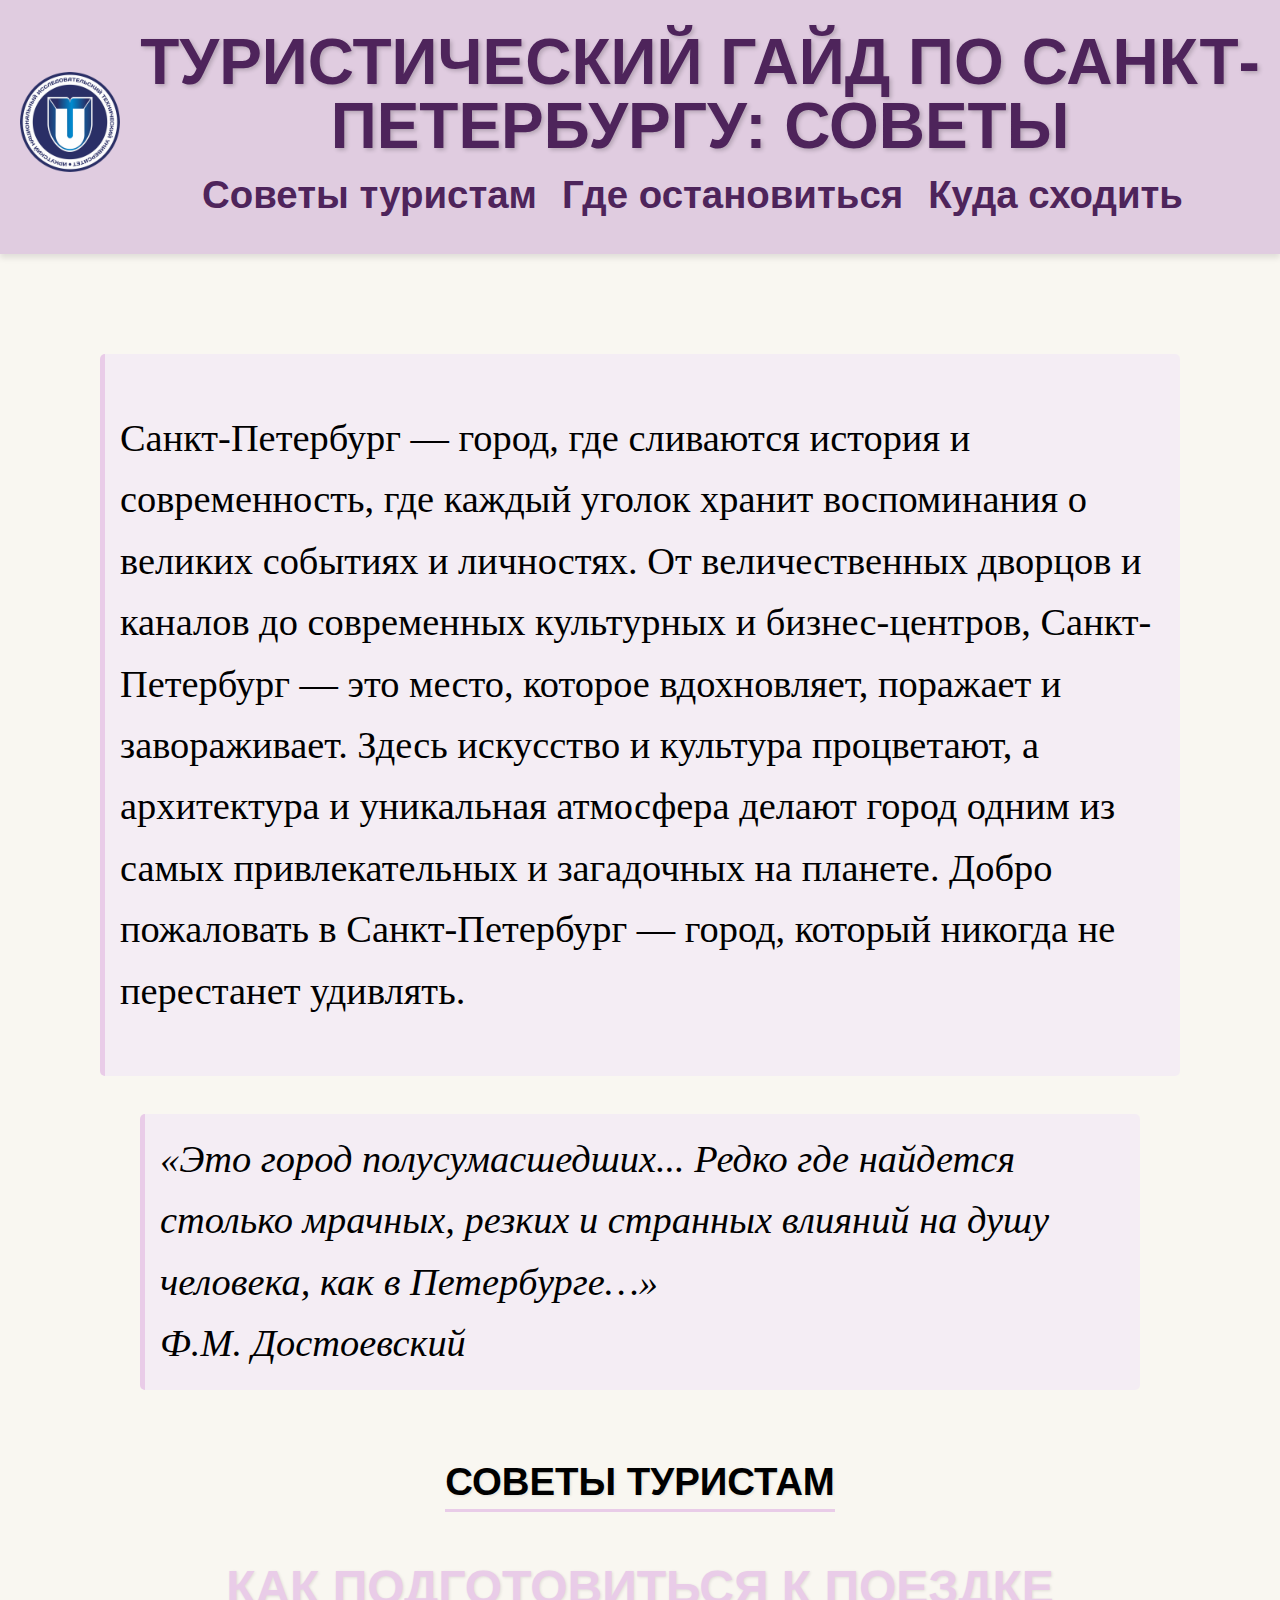
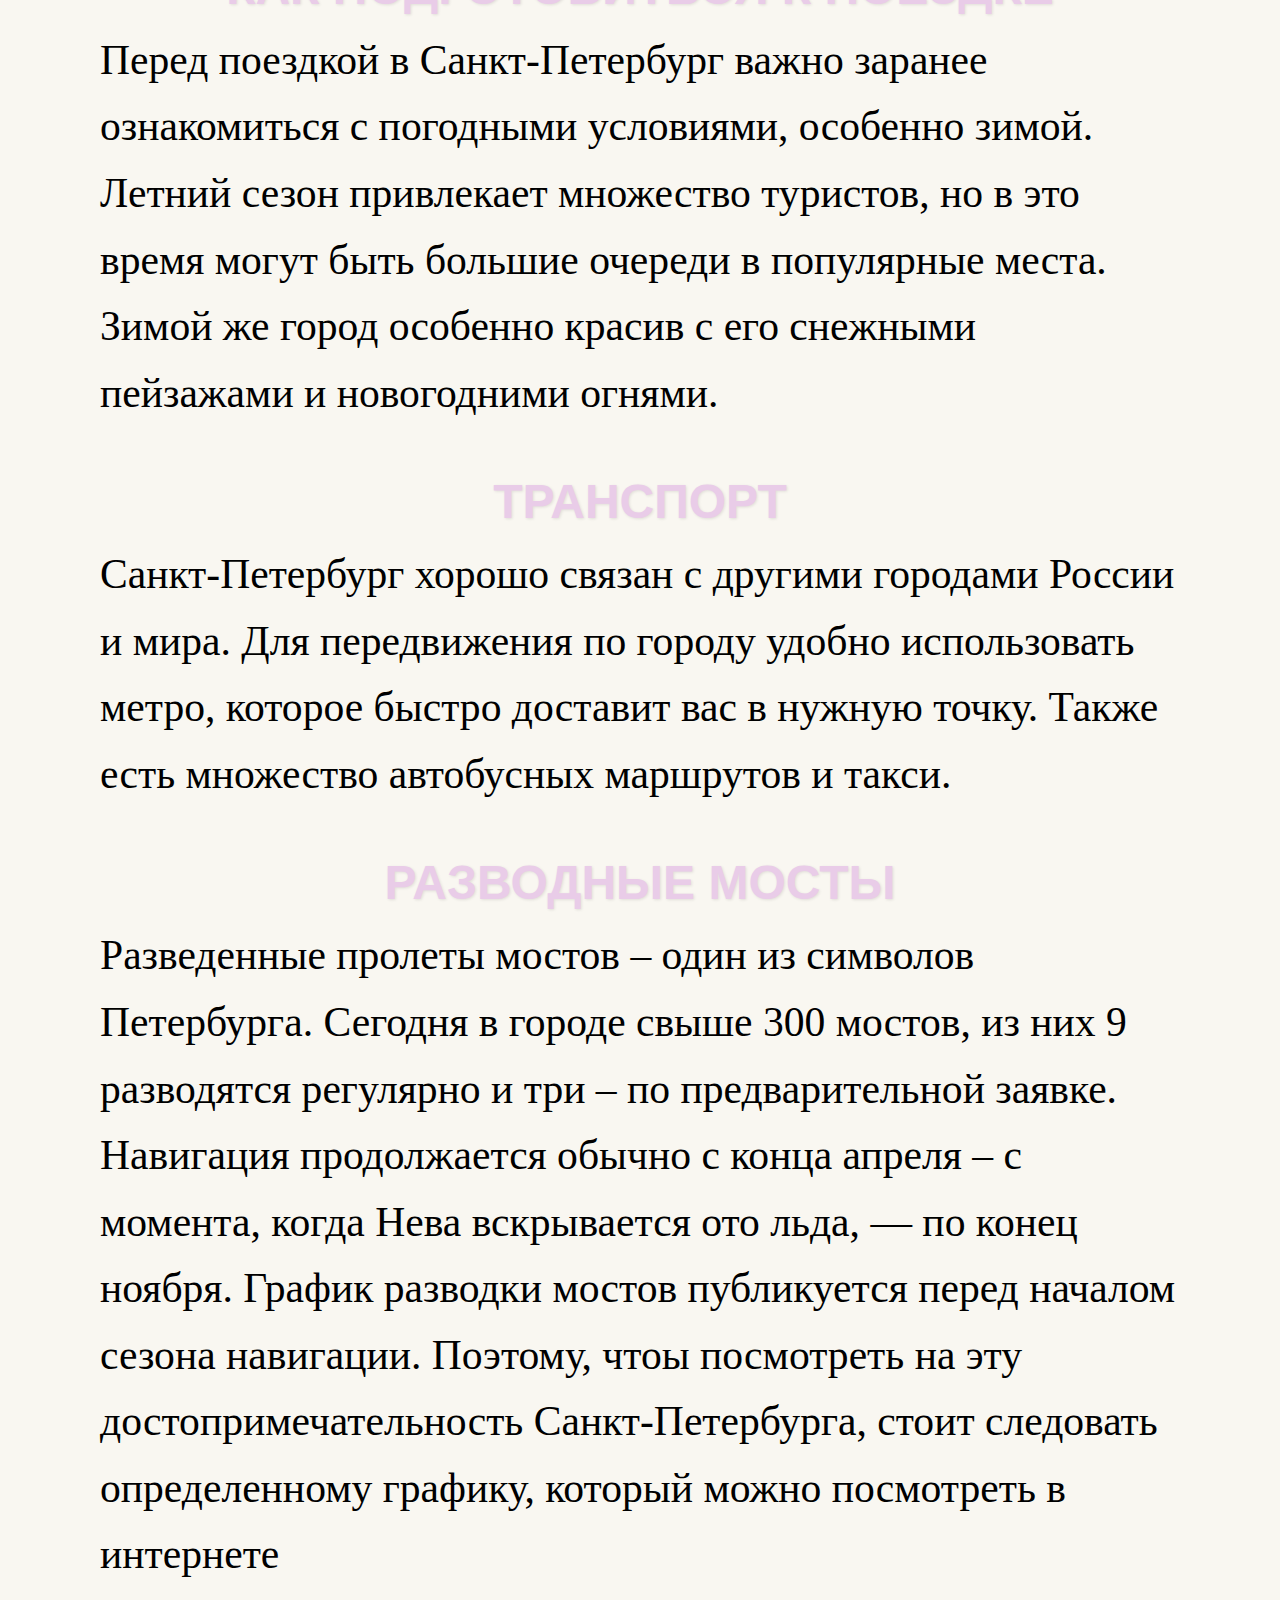
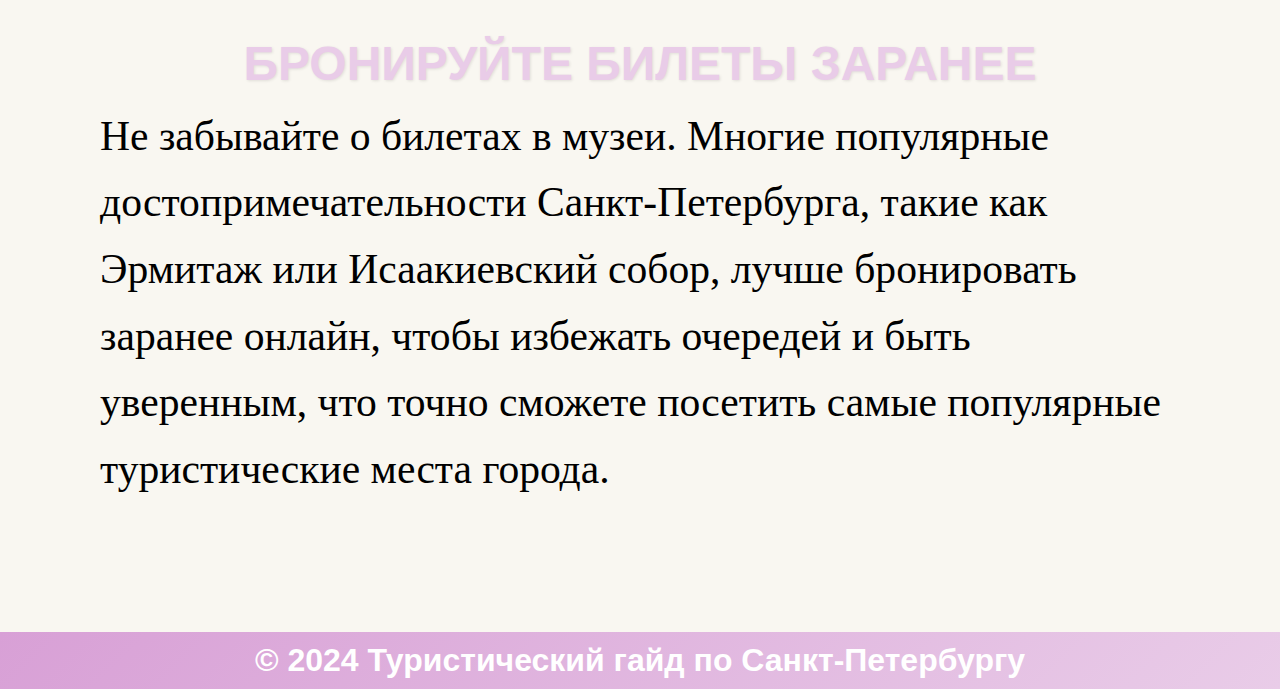
<file: index.html>
<!DOCTYPE html>
<html lang="ru">
<head>
    <title>Туристический гайд по Санкт-Петербургу</title>
    <meta charset="utf-8">
    <link rel="stylesheet" href="style.css">
    <meta name="viewport" content="width=device-width, initial-scale=1.0">
    <link rel="icon" href="favicon.png">
    <!-- Yandex.Metrika counter -->
<script type="text/javascript" >
    (function(m,e,t,r,i,k,a){m[i]=m[i]||function(){(m[i].a=m[i].a||[]).push(arguments)};
    m[i].l=1*new Date();
    for (var j = 0; j < document.scripts.length; j++) {if (document.scripts[j].src === r) { return; }}
    k=e.createElement(t),a=e.getElementsByTagName(t)[0],k.async=1,k.src=r,a.parentNode.insertBefore(k,a)})
    (window, document, "script", "https://mc.yandex.ru/metrika/tag.js", "ym");
 
    ym(99082506, "init", {
         clickmap:true,
         trackLinks:true,
         accurateTrackBounce:true,
         webvisor:true
    });
 </script>
 <noscript><div><img src="https://mc.yandex.ru/watch/99082506" style="position:absolute; left:-9999px;" alt="" /></div></noscript>
 <!-- /Yandex.Metrika counter -->
</head>
<body class = "body">
    <header>
        <div class = "logo">
            <a title="www.istu.edu" href="https://www.istu.edu/"> <img src="logo.png" alt="Логотип университета" width="100"> </a>
        </div>
        <div class = "elements">
            <h1>Туристический гайд по Санкт-Петербургу: Советы</h1>
            <nav>
                <ul>
                    <li><a href="index.html">Советы туристам</a></li>
                    <li><a href="where-to-stay.html">Где остановиться</a></li>
                    <li><a href="what-to-do.html">Куда сходить</a></li>
    
                </ul>
            </nav>
        </div>
    </header>

    <main> 
        <div class="intro">
            <p>Санкт-Петербург — город, где сливаются история и современность, где каждый уголок хранит воспоминания о великих событиях и личностях. От величественных дворцов и каналов до современных культурных и бизнес-центров, Санкт-Петербург — это место, которое вдохновляет, поражает и завораживает. Здесь искусство и культура процветают, а архитектура и уникальная атмосфера делают город одним из самых привлекательных и загадочных на планете. Добро пожаловать в Санкт-Петербург — город, который никогда не перестанет удивлять.</p>
        </div>
        <blockquote>
            «Это город полусумасшедших... Редко где найдется столько мрачных, резких и странных влияний на душу человека, как в Петербурге…» <br> Ф.М. Достоевский
        </blockquote>
            <article class = "container">
                <h2>Советы туристам</h2>
                <section>
                    <h3>Как подготовиться к поездке</h3>
                    <p>Перед поездкой в Санкт-Петербург важно заранее ознакомиться с погодными условиями, особенно зимой. Летний сезон привлекает множество туристов, но в это время могут быть большие очереди в популярные места. Зимой же город особенно красив с его снежными пейзажами и новогодними огнями.</p>
                </section>
                <section>
                    <h3>Транспорт</h3>
                    <p>Санкт-Петербург хорошо связан с другими городами России и мира. Для передвижения по городу удобно использовать метро, которое быстро доставит вас в нужную точку. Также есть множество автобусных маршрутов и такси.</p>
                </section>
                <section>
                    <h3>Разводные мосты </h3>
                    <p>Разведенные пролеты мостов – один из символов Петербурга. Сегодня в городе свыше 300 мостов, из них 9 разводятся регулярно и три – по предварительной заявке. Навигация продолжается обычно с конца апреля – с момента, когда Нева вскрывается ото льда, — по конец ноября. График разводки мостов публикуется перед началом сезона навигации. Поэтому, чтоы посмотреть на эту достопримечательность Санкт-Петербурга, стоит следовать определенному графику, который можно посмотреть в интернете</p>
                </section>
                <section>
                    <h3>Бронируйте билеты заранее </h3>
                    <p>Не забывайте о билетах в музеи. Многие популярные достопримечательности Санкт-Петербурга, такие как Эрмитаж или Исаакиевский собор, лучше бронировать заранее онлайн, чтобы избежать очередей и быть уверенным, что точно сможете посетить самые популярные туристические места города.</p>
                </section>
            </article> 
    </main>
    <footer>
        <p>© 2024 Туристический гайд по Санкт-Петербургу</p>
    </footer>
</body>
</html>
</file>
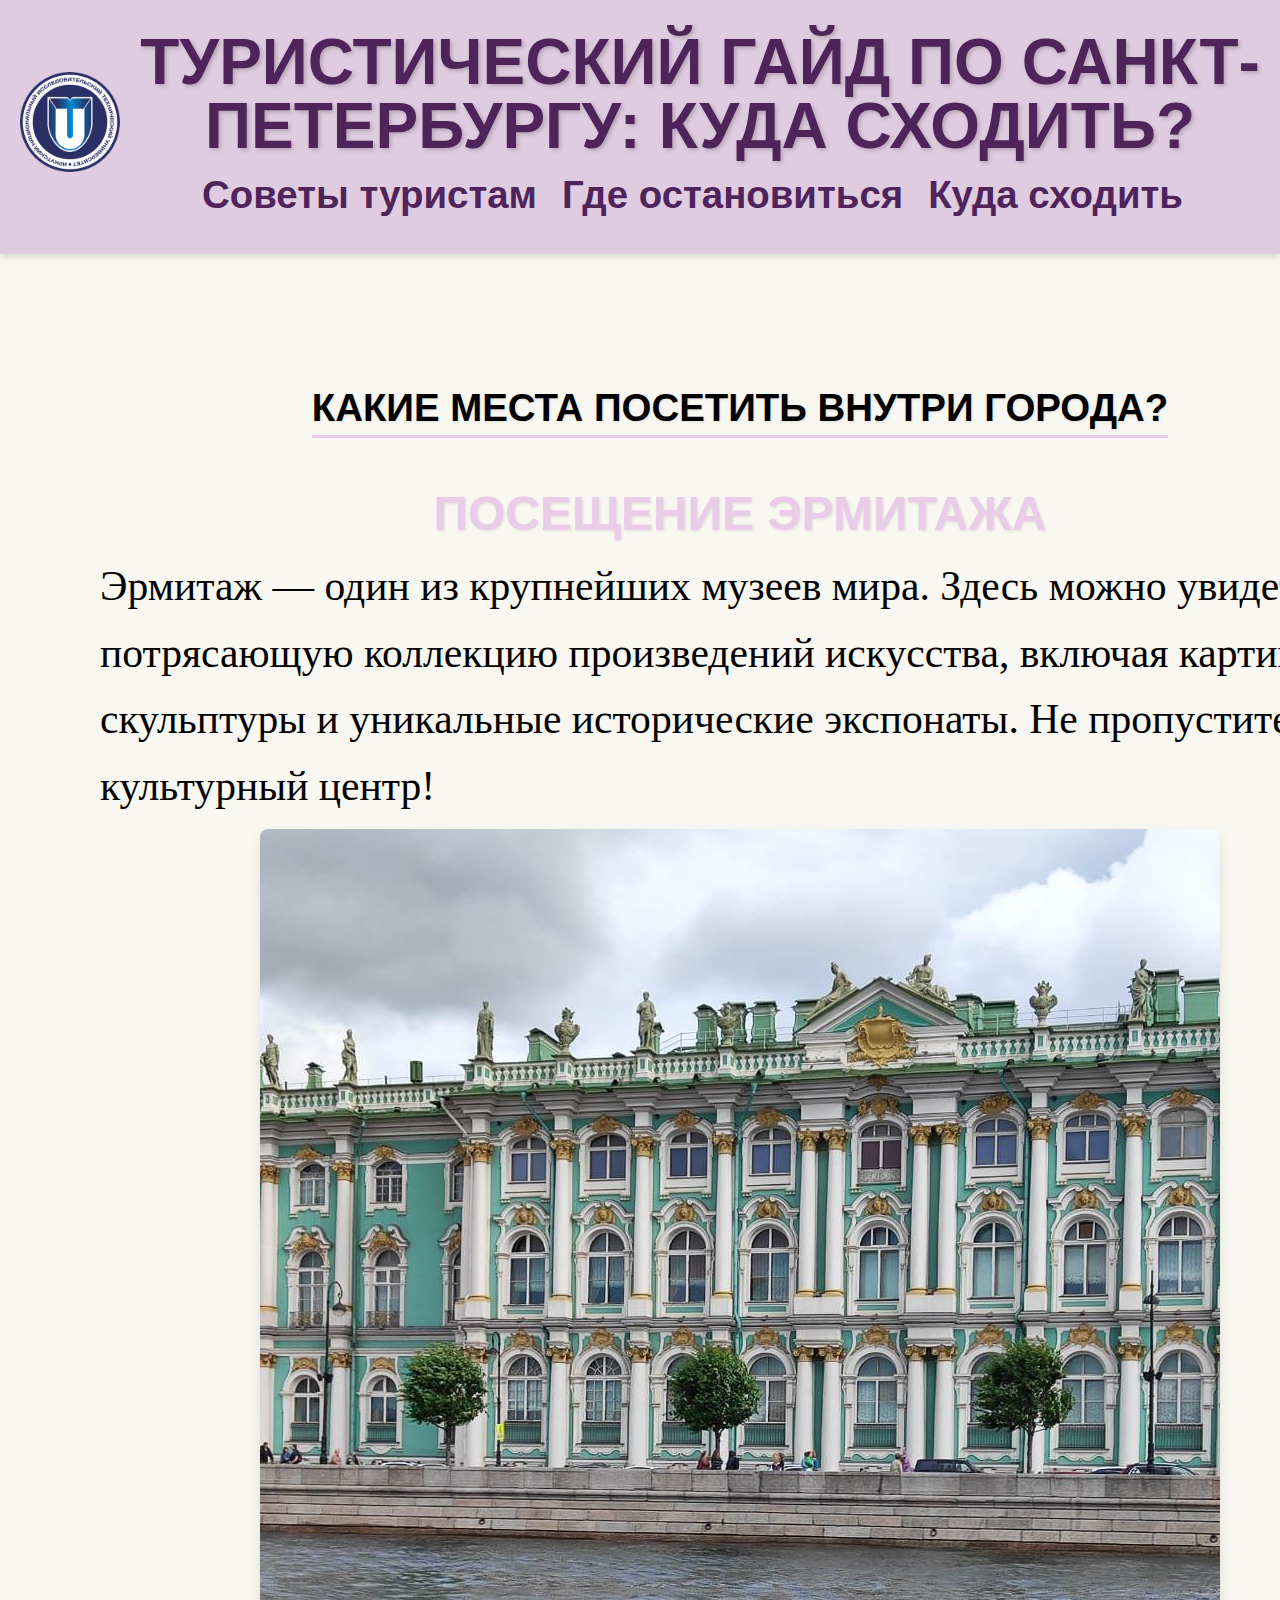
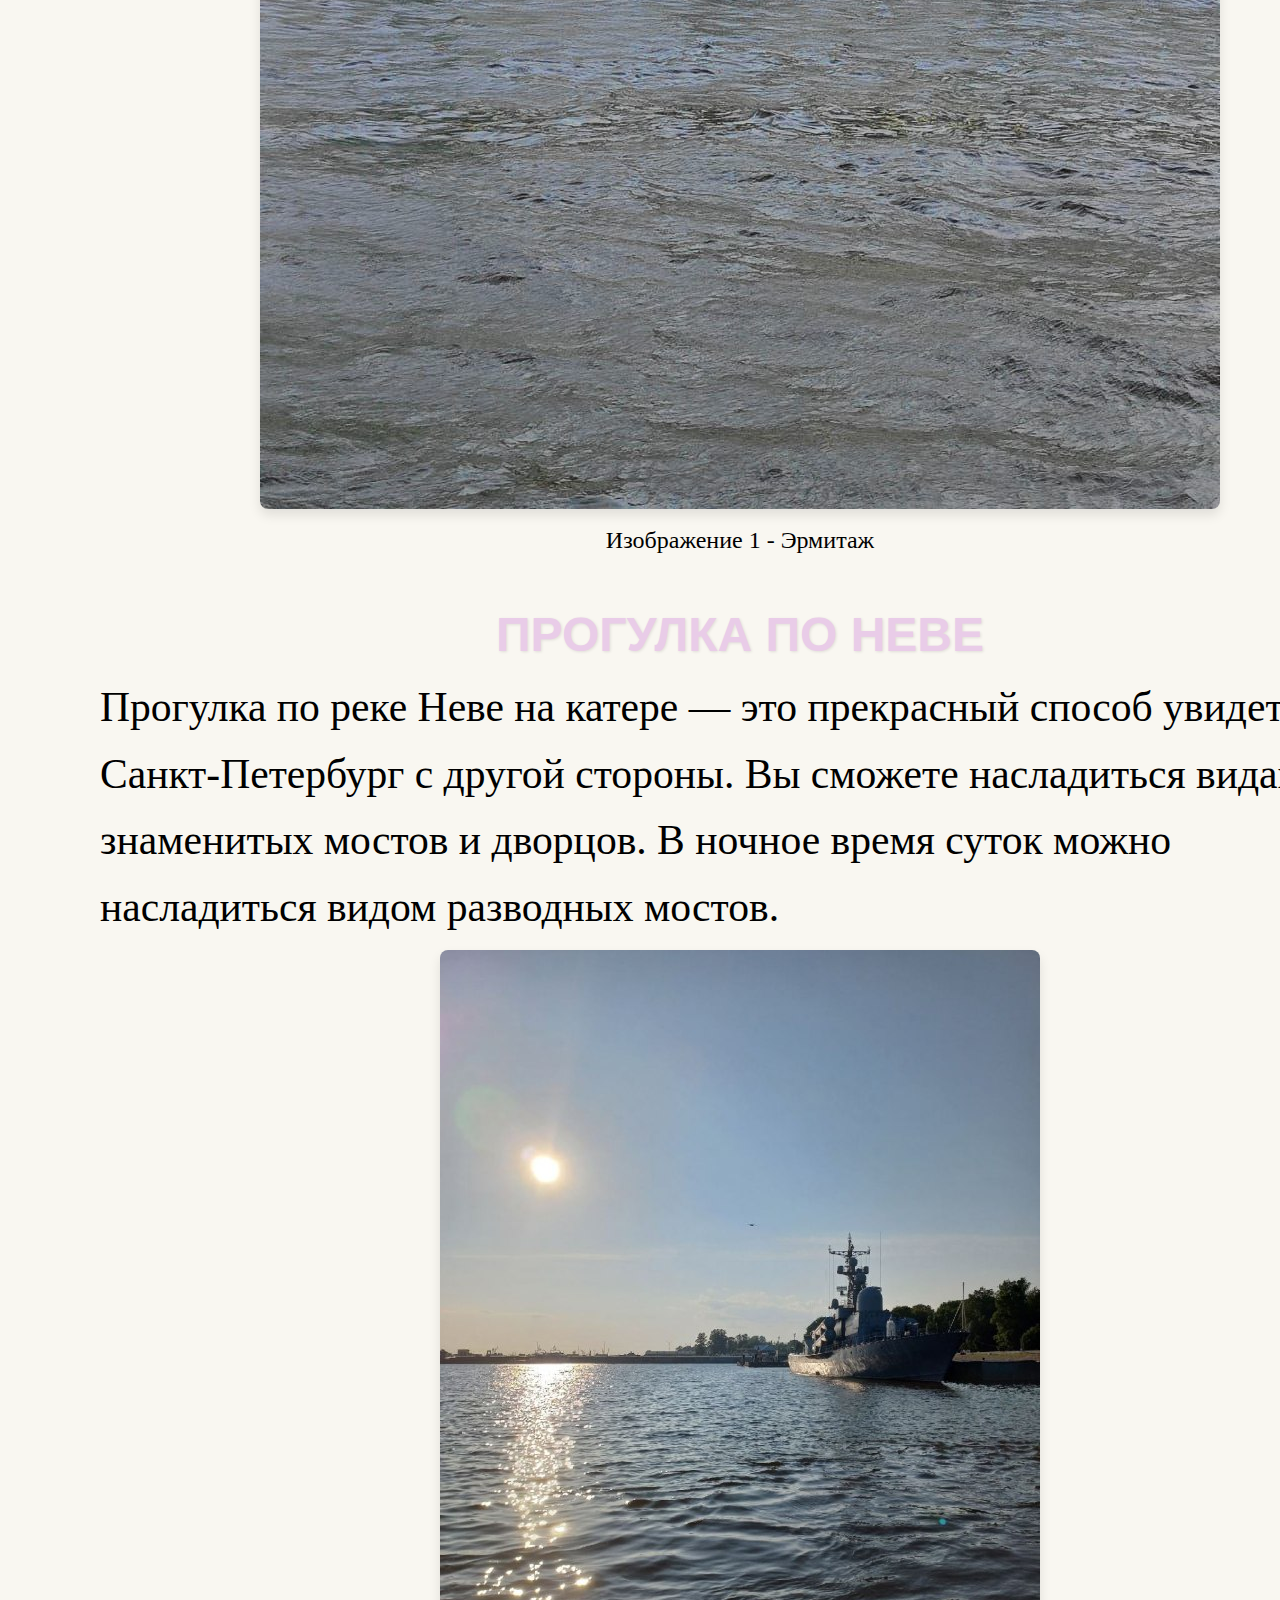
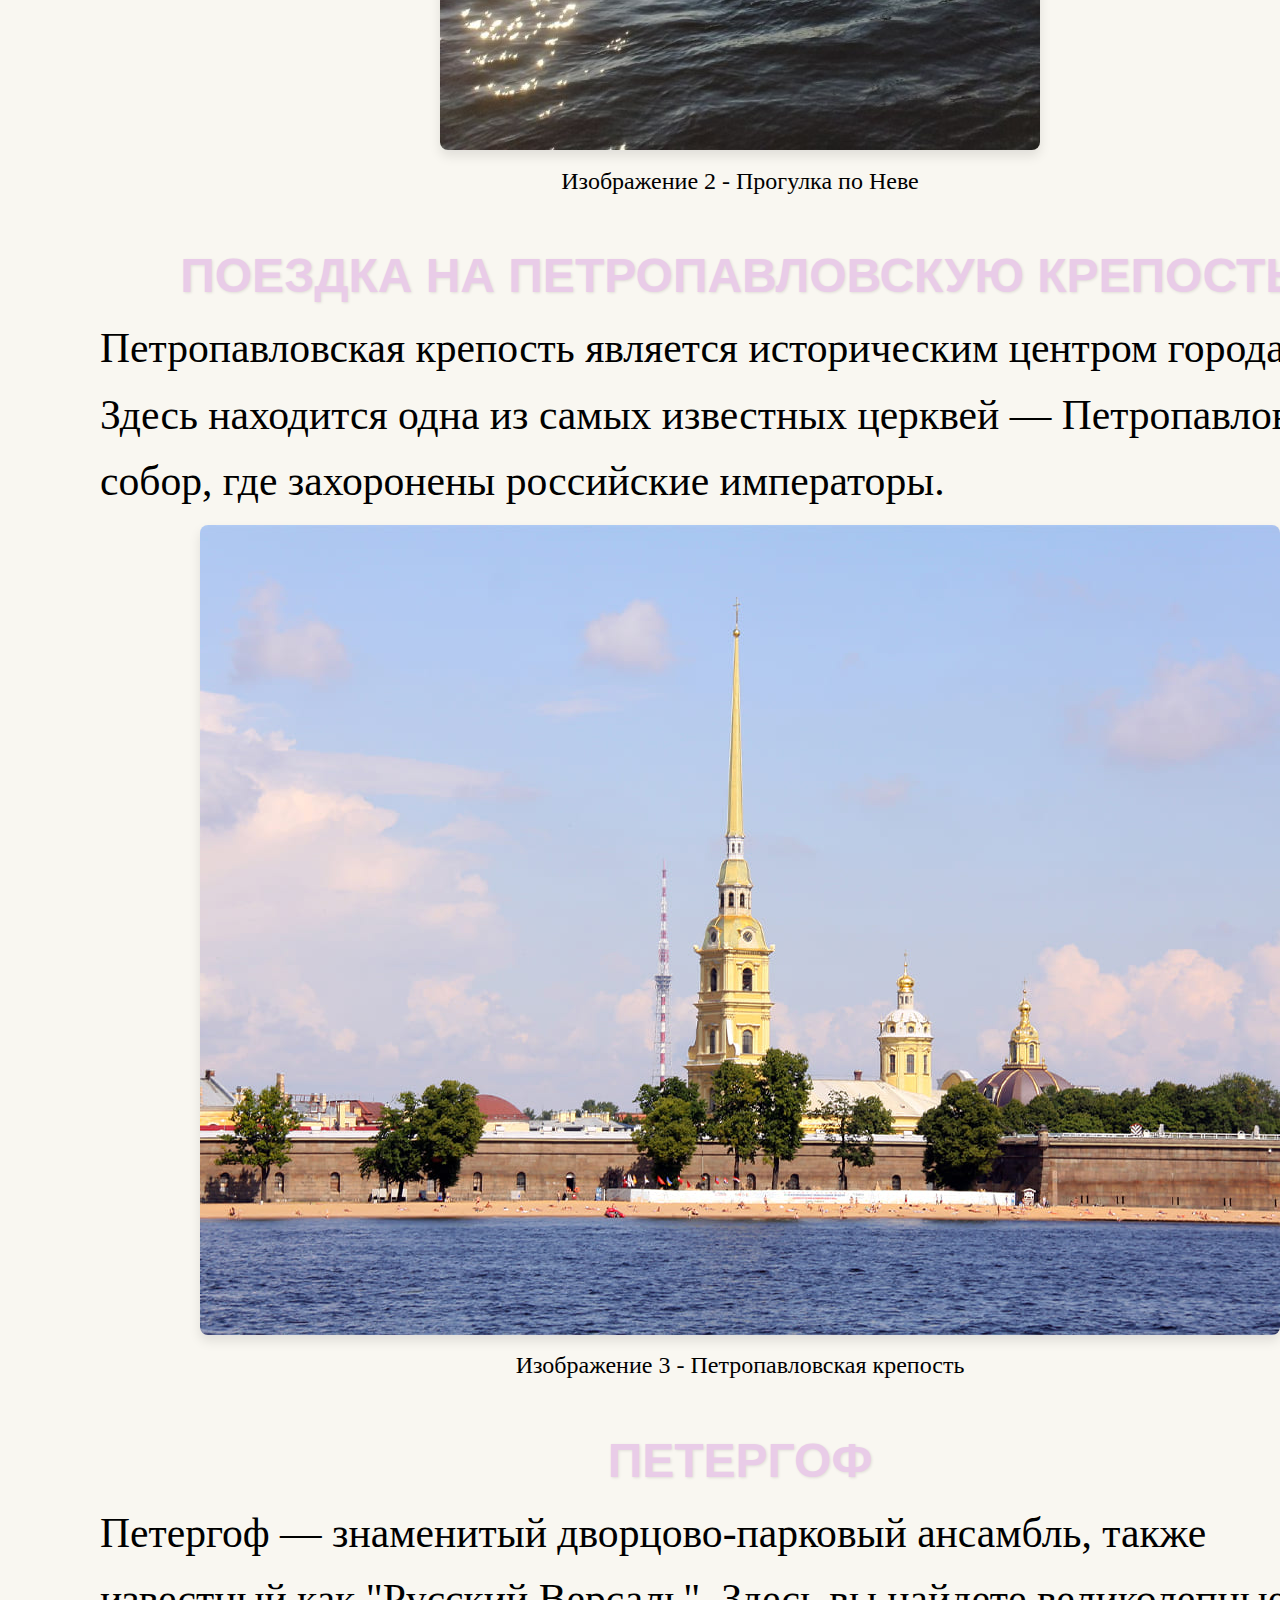
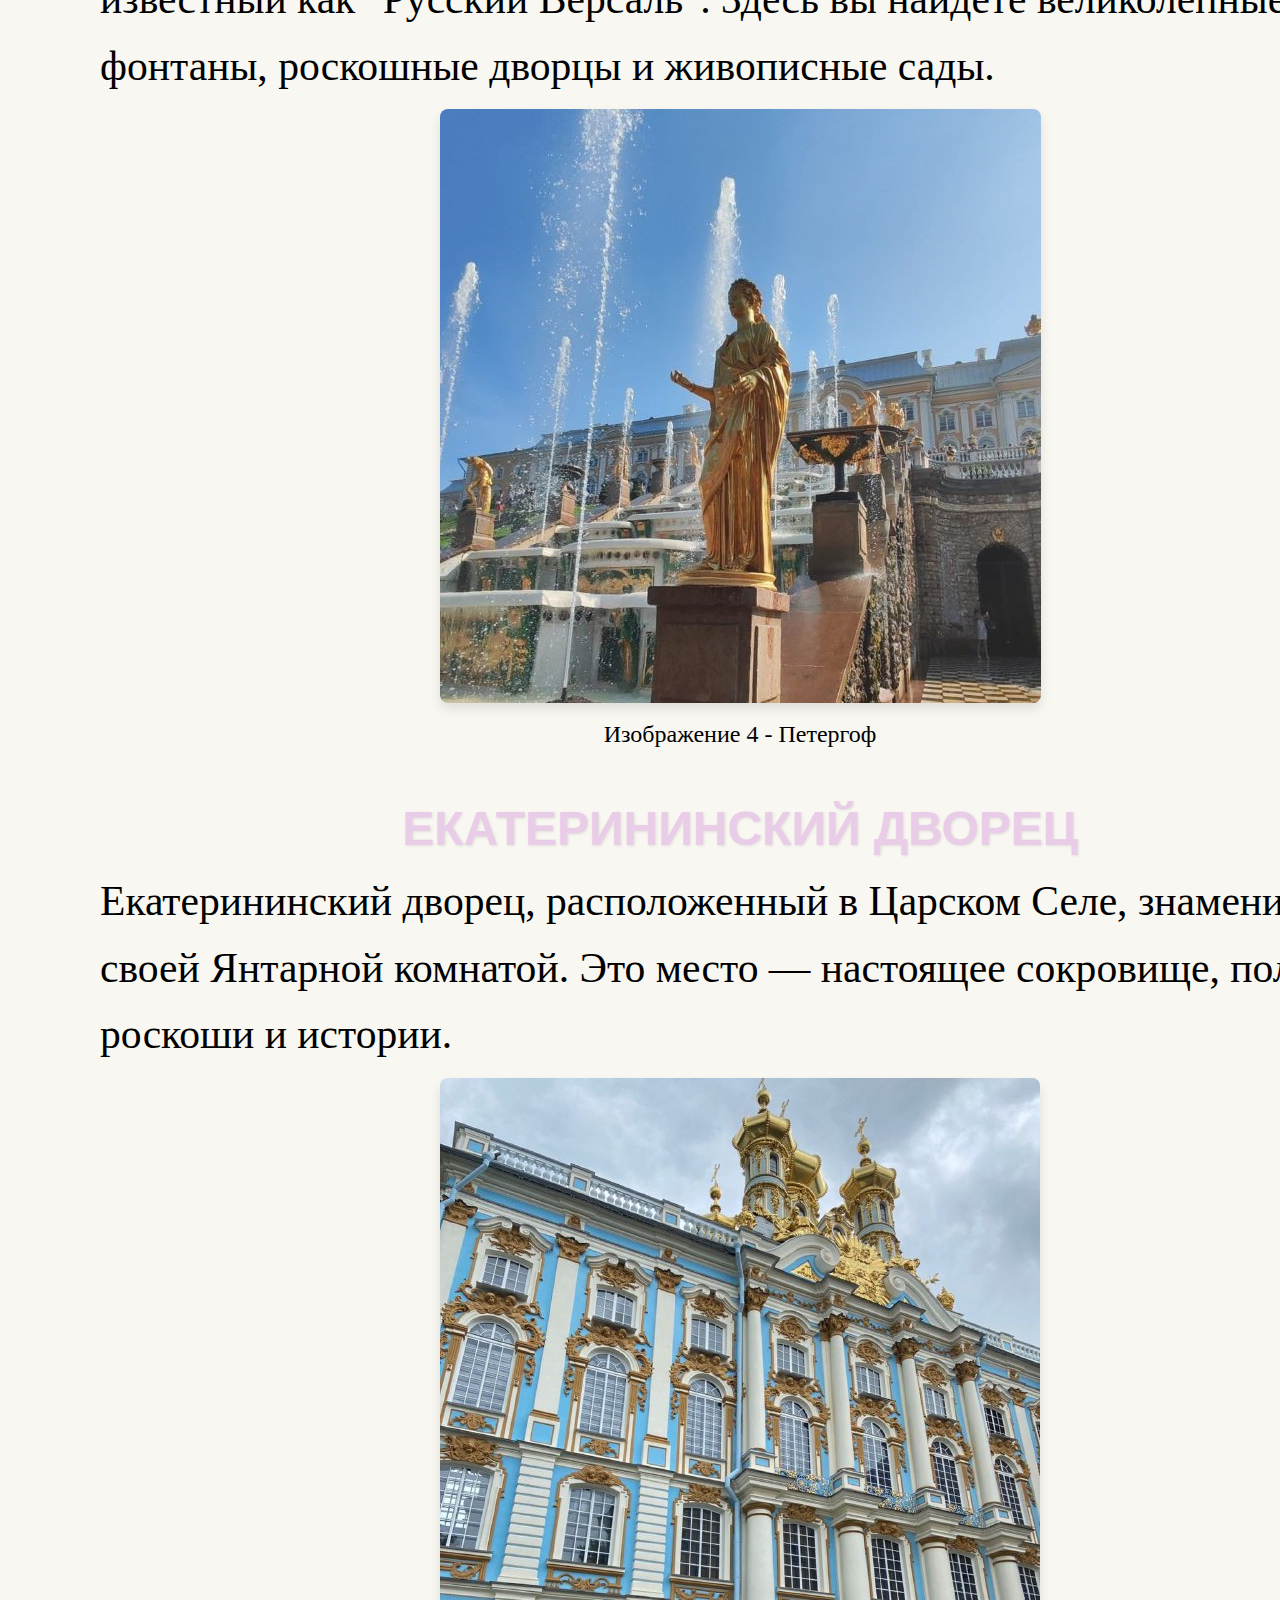
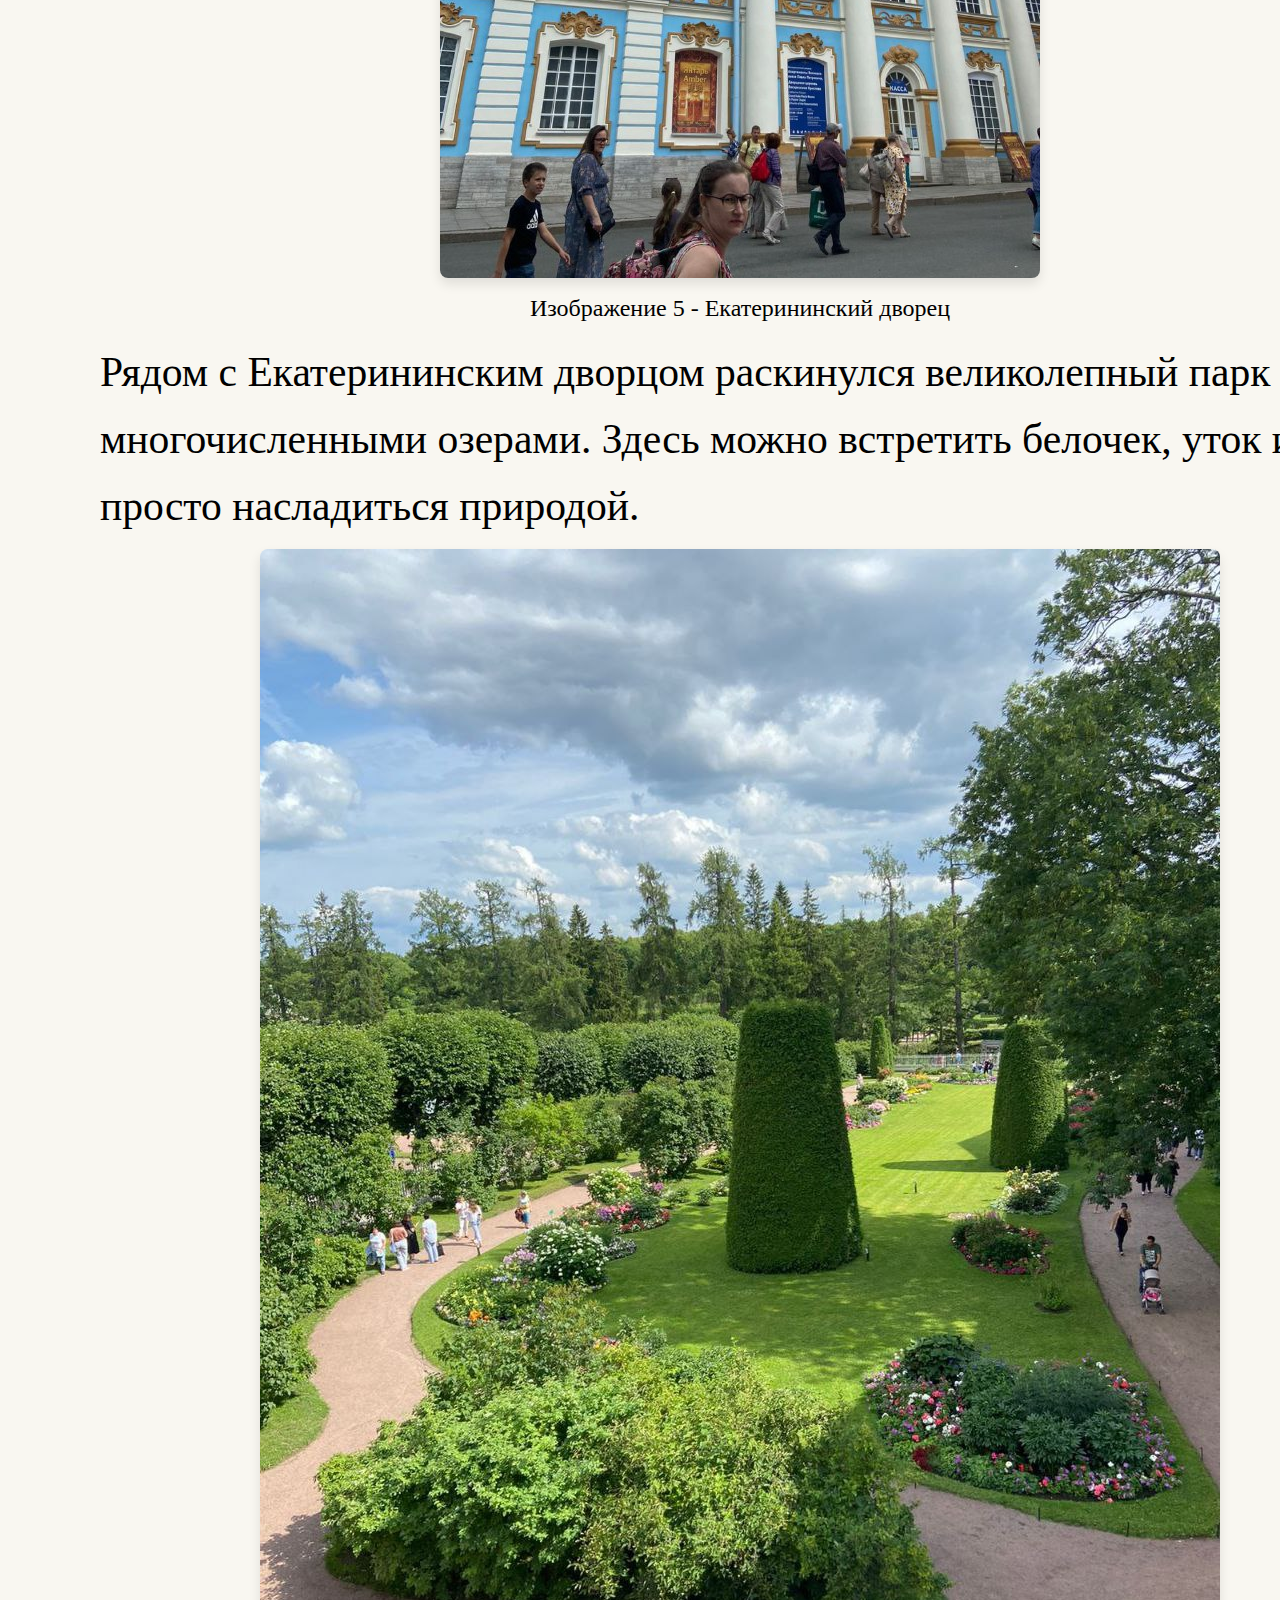
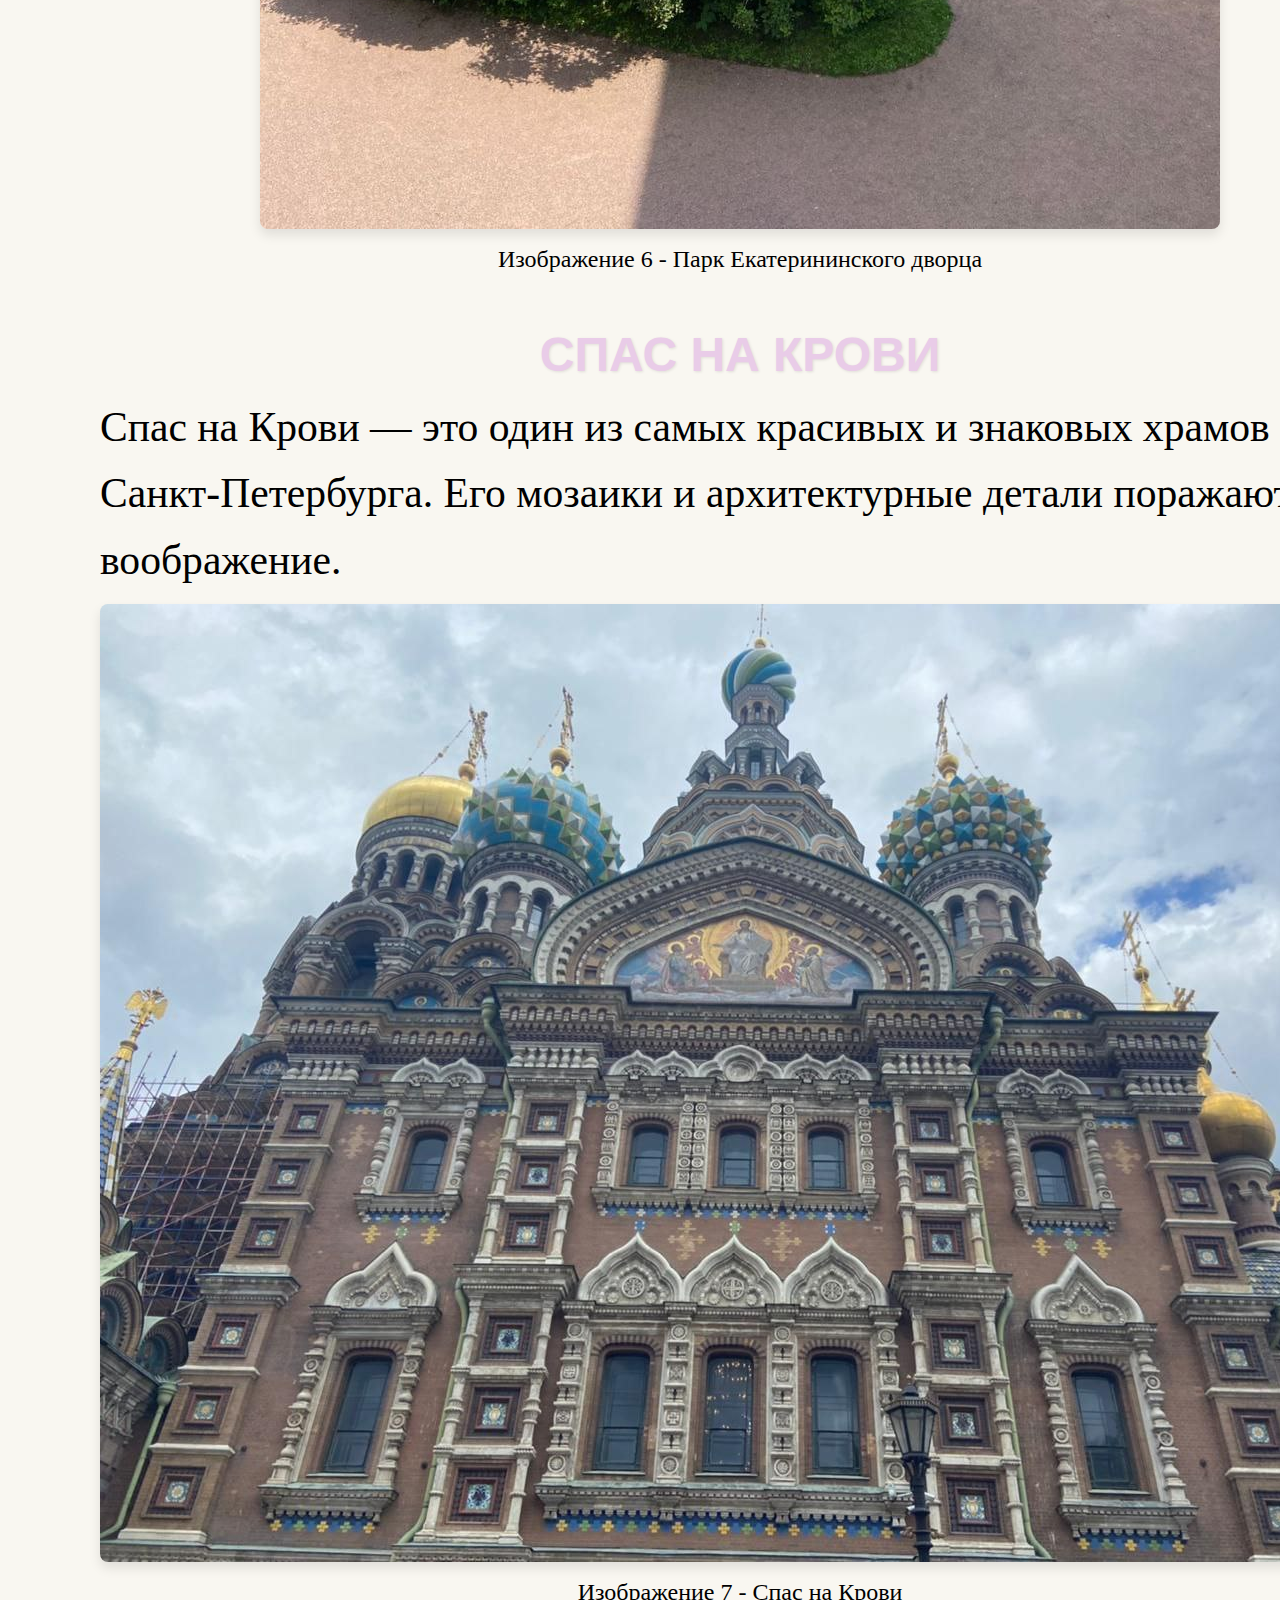
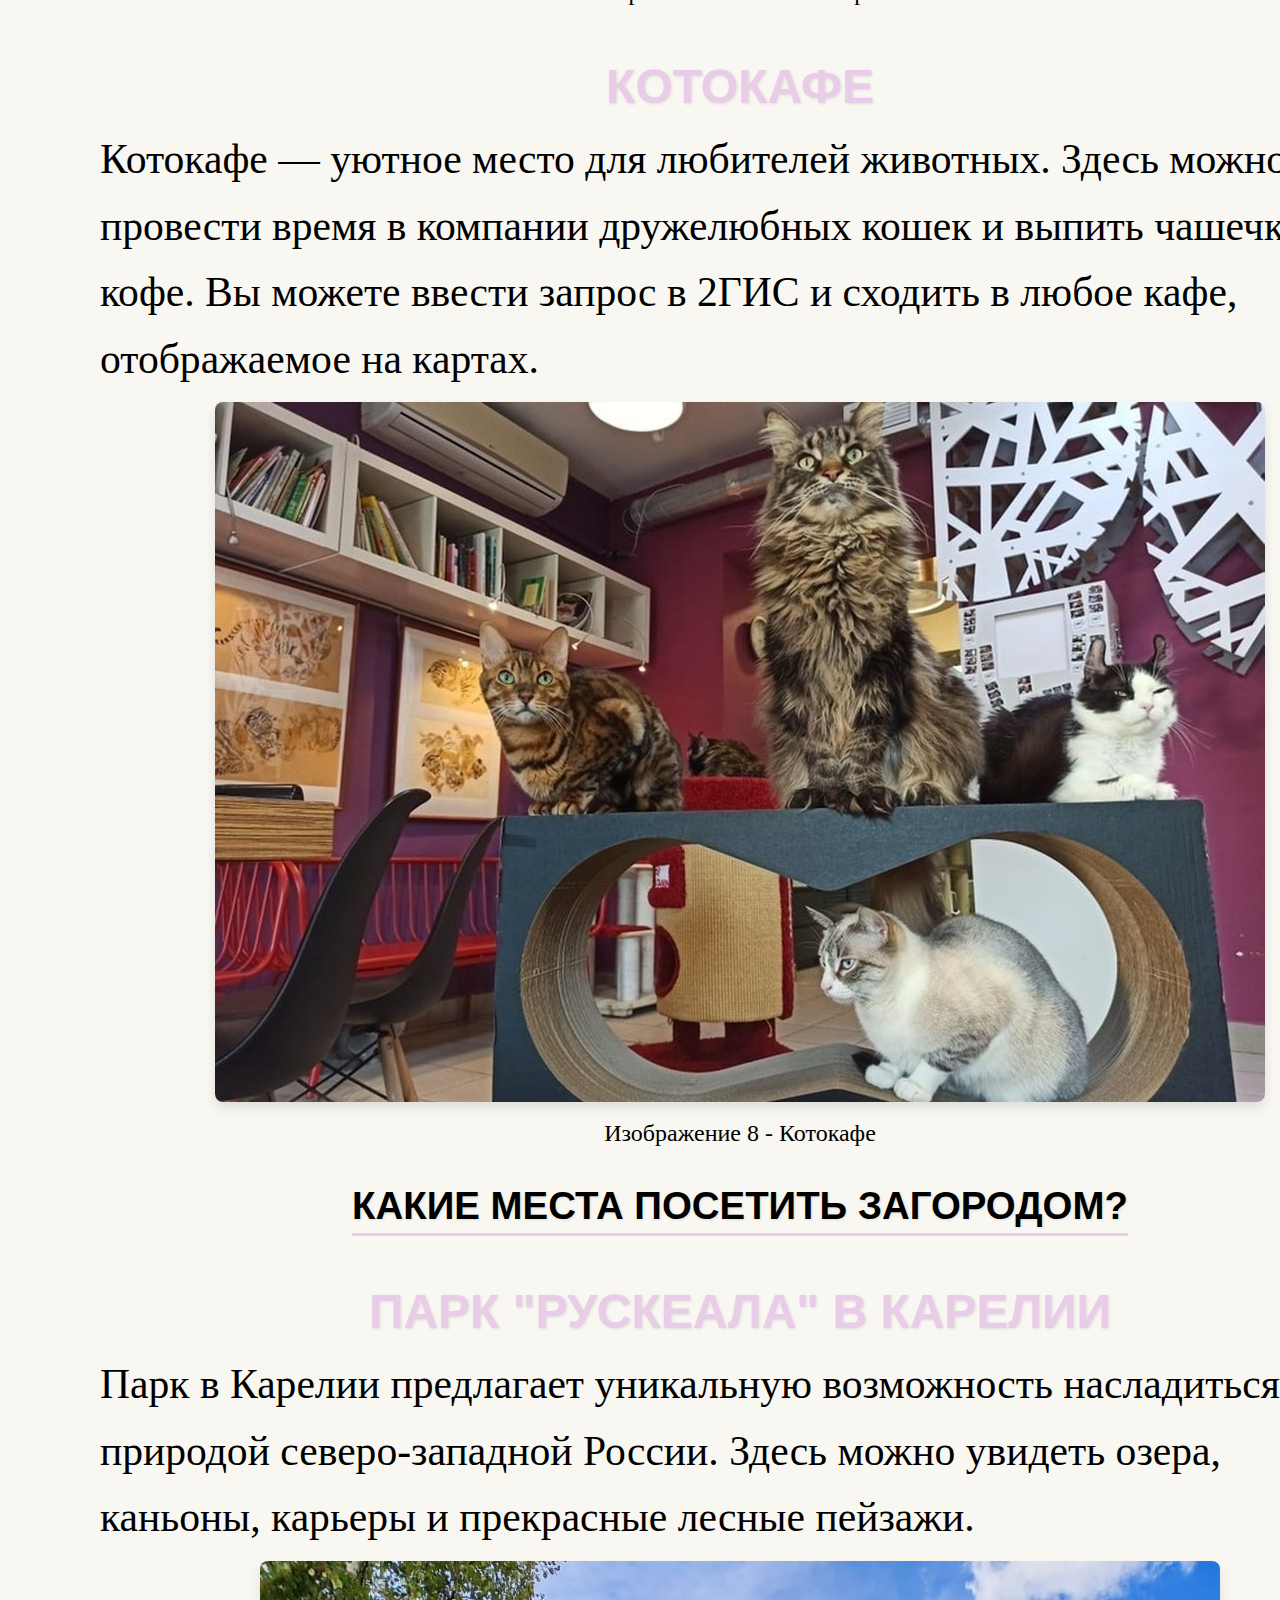
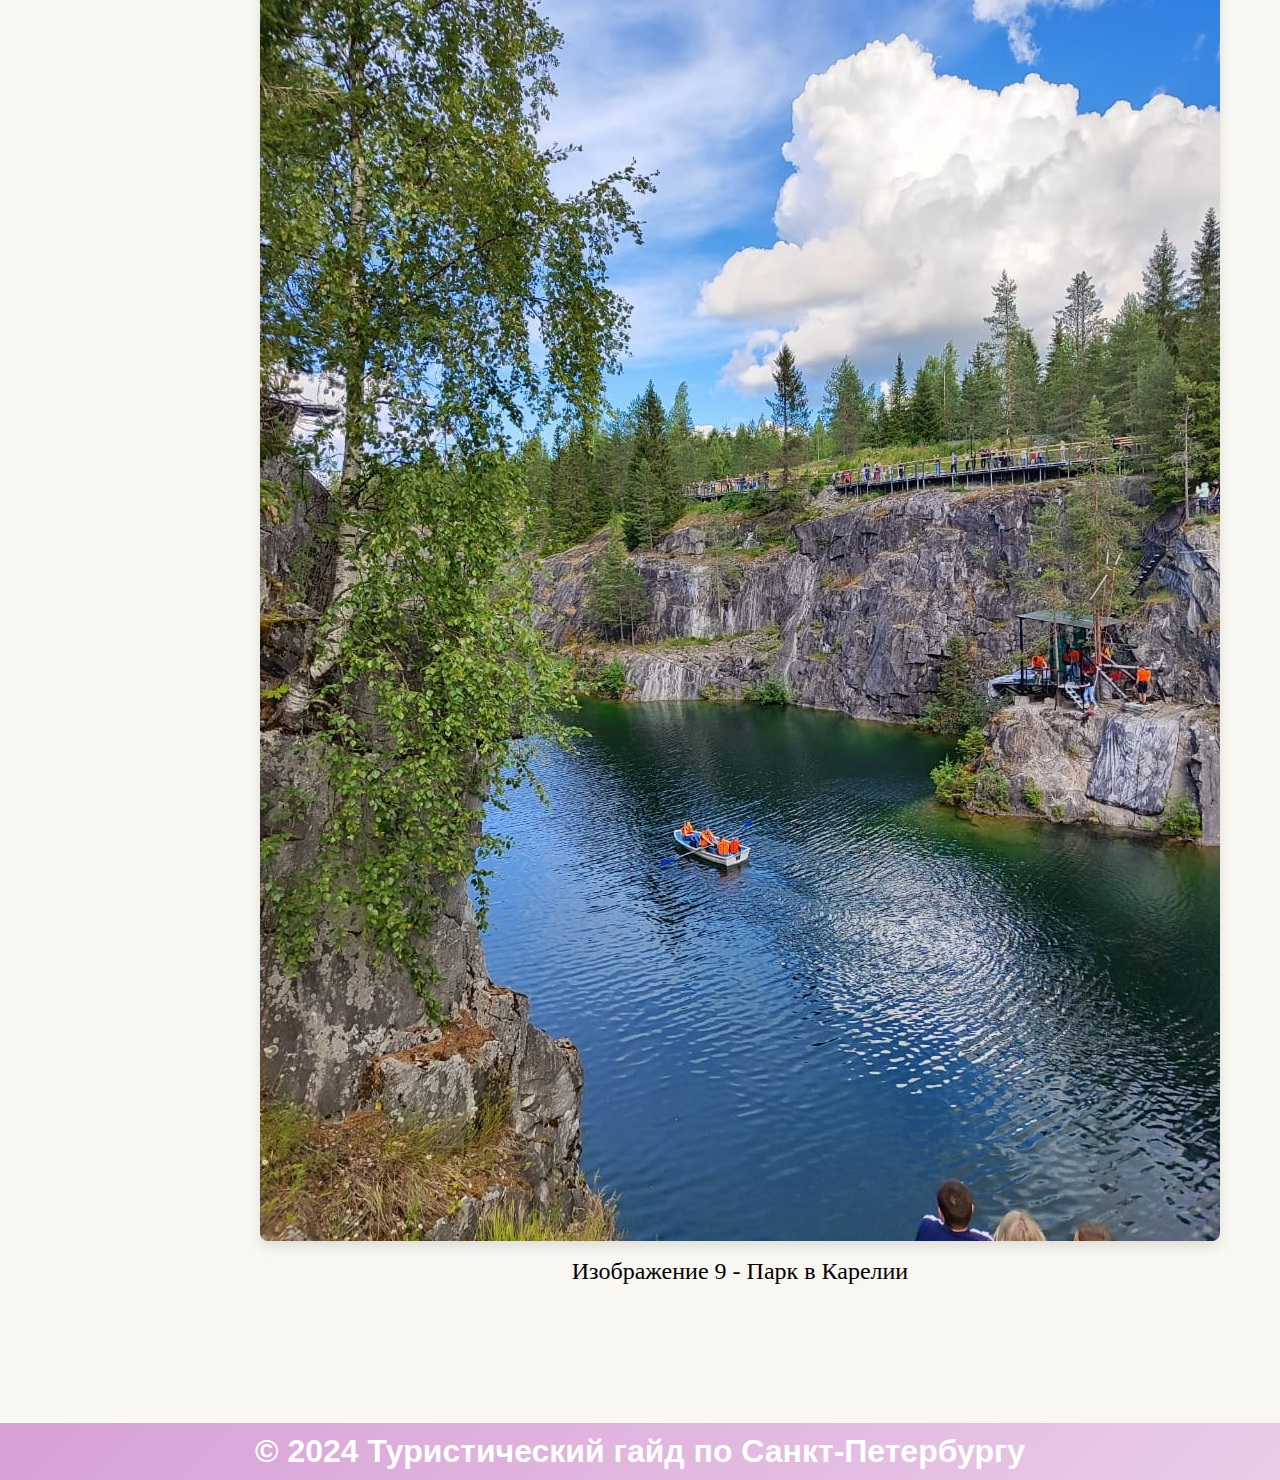
<file: what-to-do.html>
<!DOCTYPE html>
<html lang="ru">
<head>
    <title>Туристический гайд по Санкт-Петербургу</title>
    <meta charset="utf-8">
    <link rel="stylesheet" href="style.css">
    <meta name="viewport" content="width=device-width, initial-scale=1.0">
    <link rel="icon" href="favicon.png">
    <!-- Yandex.Metrika counter -->
<script type="text/javascript" >
    (function(m,e,t,r,i,k,a){m[i]=m[i]||function(){(m[i].a=m[i].a||[]).push(arguments)};
    m[i].l=1*new Date();
    for (var j = 0; j < document.scripts.length; j++) {if (document.scripts[j].src === r) { return; }}
    k=e.createElement(t),a=e.getElementsByTagName(t)[0],k.async=1,k.src=r,a.parentNode.insertBefore(k,a)})
    (window, document, "script", "https://mc.yandex.ru/metrika/tag.js", "ym");
 
    ym(99082506, "init", {
         clickmap:true,
         trackLinks:true,
         accurateTrackBounce:true,
         webvisor:true
    });
 </script>
 <noscript><div><img src="https://mc.yandex.ru/watch/99082506" style="position:absolute; left:-9999px;" alt="" /></div></noscript>
 <!-- /Yandex.Metrika counter -->
</head>
<body class="body">
    
    <header>
        <div class = "logo">
            <a title="www.istu.edu" href="https://www.istu.edu/"> <img src="logo.png" alt="Логотип университета" width="100"> </a>
        </div>
        <div class = "elements">
            <h1>Туристический гайд по Санкт-Петербургу: Куда сходить?</h1>
            <nav>
                <ul>
                    <li><a href="index.html">Советы туристам</a></li>
                    <li><a href="where-to-stay.html">Где остановиться</a></li>
                    <li><a href="what-to-do.html">Куда сходить</a></li>
                </ul>
            </nav>
        </div>
    </header>
    <main>
        <article class="container">
            <h2>Какие места посетить внутри города?</h2>
            <section>       
                <h3>Посещение Эрмитажа</h3>
                <p>Эрмитаж — один из крупнейших музеев мира. Здесь можно увидеть потрясающую коллекцию произведений искусства, включая картины, скульптуры и уникальные исторические экспонаты. Не пропустите этот культурный центр!</p>
                <figure class="image-row">
                    <img src="эрмитаж.jpg" alt="Эрмитаж">
                    <figcaption>Изображение 1 - Эрмитаж</figcaption>
                </figure>
            </section>
            <section>
                <h3>Прогулка по Неве</h3>
                <p>Прогулка по реке Неве на катере — это прекрасный способ увидеть Санкт-Петербург с другой стороны. Вы сможете насладиться видами знаменитых мостов и дворцов. В ночное время суток можно насладиться видом разводных мостов.</p>
                <figure class="image-row">
                    <img src="ПрогулкапоНеве.jpg" alt="Прогулка по Неве">
                    <figcaption>Изображение 2 - Прогулка по Неве</figcaption>
                </figure>
            </section>
            <section>
                <h3>Поездка на Петропавловскую крепость</h3>
                <p>Петропавловская крепость является историческим центром города. Здесь находится одна из самых известных церквей — Петропавловский собор, где захоронены российские императоры.</p>
                <figure class="image-row">
                    <img src="петропавловская.jpg">
                    <figcaption>Изображение 3 - Петропавловская крепость</figcaption>
                </figure>
            </section>
            <section>
                <h3>Петергоф</h3>
                <p>Петергоф — знаменитый дворцово-парковый ансамбль, также известный как "Русский Версаль". Здесь вы найдете великолепные фонтаны, роскошные дворцы и живописные сады.</p>
                <figure class="image-row">
                    <img src="ggg.jpg" alt="Петергоф">
                    <figcaption>Изображение 4 - Петергоф</figcaption>
                </figure>
            </section>
            <section>       
                <h3>Екатерининский дворец</h3>
                <p>Екатерининский дворец, расположенный в Царском Селе, знаменит своей Янтарной комнатой. Это место — настоящее сокровище, полное роскоши и истории.</p>
                <figure class="image-row">
                    <img src="Екатерининскийдворец.jpg" alt="Екатерининский дворец">
                    <figcaption>Изображение 5 - Екатерининский дворец</figcaption>
                </figure>
                <p>Рядом с Екатерининским дворцом раскинулся великолепный парк с многочисленными озерами. Здесь можно встретить белочек, уток и просто насладиться природой.</p>
                <figure class="image-row">
                    <img src="паркдворца.jpg" alt="Парк Екатерининского дворца">
                    <figcaption>Изображение 6 - Парк Екатерининского дворца</figcaption>
                </figure>
            </section>
            <section>
                <h3>Спас на Крови</h3>
                <p>Спас на Крови — это один из самых красивых и знаковых храмов Санкт-Петербурга. Его мозаики и архитектурные детали поражают воображение.</p>
                <figure class="image-row">
                    <img src="спас-на-крови.jpg" alt="Спас на Крови">
                    <figcaption>Изображение 7 - Спас на Крови</figcaption>
                </figure>
            </section> 
            <section>
                <h3>Котокафе</h3>
                <p>Котокафе — уютное место для любителей животных. Здесь можно провести время в компании дружелюбных кошек и выпить чашечку кофе. Вы можете ввести запрос в 2ГИС и сходить в любое кафе, отображаемое на картах.</p>
                <figure class="image-row">
                    <img src="котокафе.jpg" >
                    <figcaption>Изображение 8 - Котокафе</figcaption>
                </figure>
            </section>
            <h2>Какие места посетить загородом?</h2>
            <section>
                <h3>Парк "Рускеала" в Карелии</h3>
                <p>Парк в Карелии предлагает уникальную возможность насладиться природой северо-западной России. Здесь можно увидеть озера, каньоны, карьеры и прекрасные лесные пейзажи.</p>
                <figure class="image-row">
                    <img src="карелия.jpg" alt="Парк в Карелии">
                    <figcaption>Изображение 9 - Парк в Карелии</figcaption>
                </figure>
            </section>    
        </article>
    </main>
    <footer>
        <p>© 2024 Туристический гайд по Санкт-Петербургу</p>
    </footer>
</body>
</html>
</file>
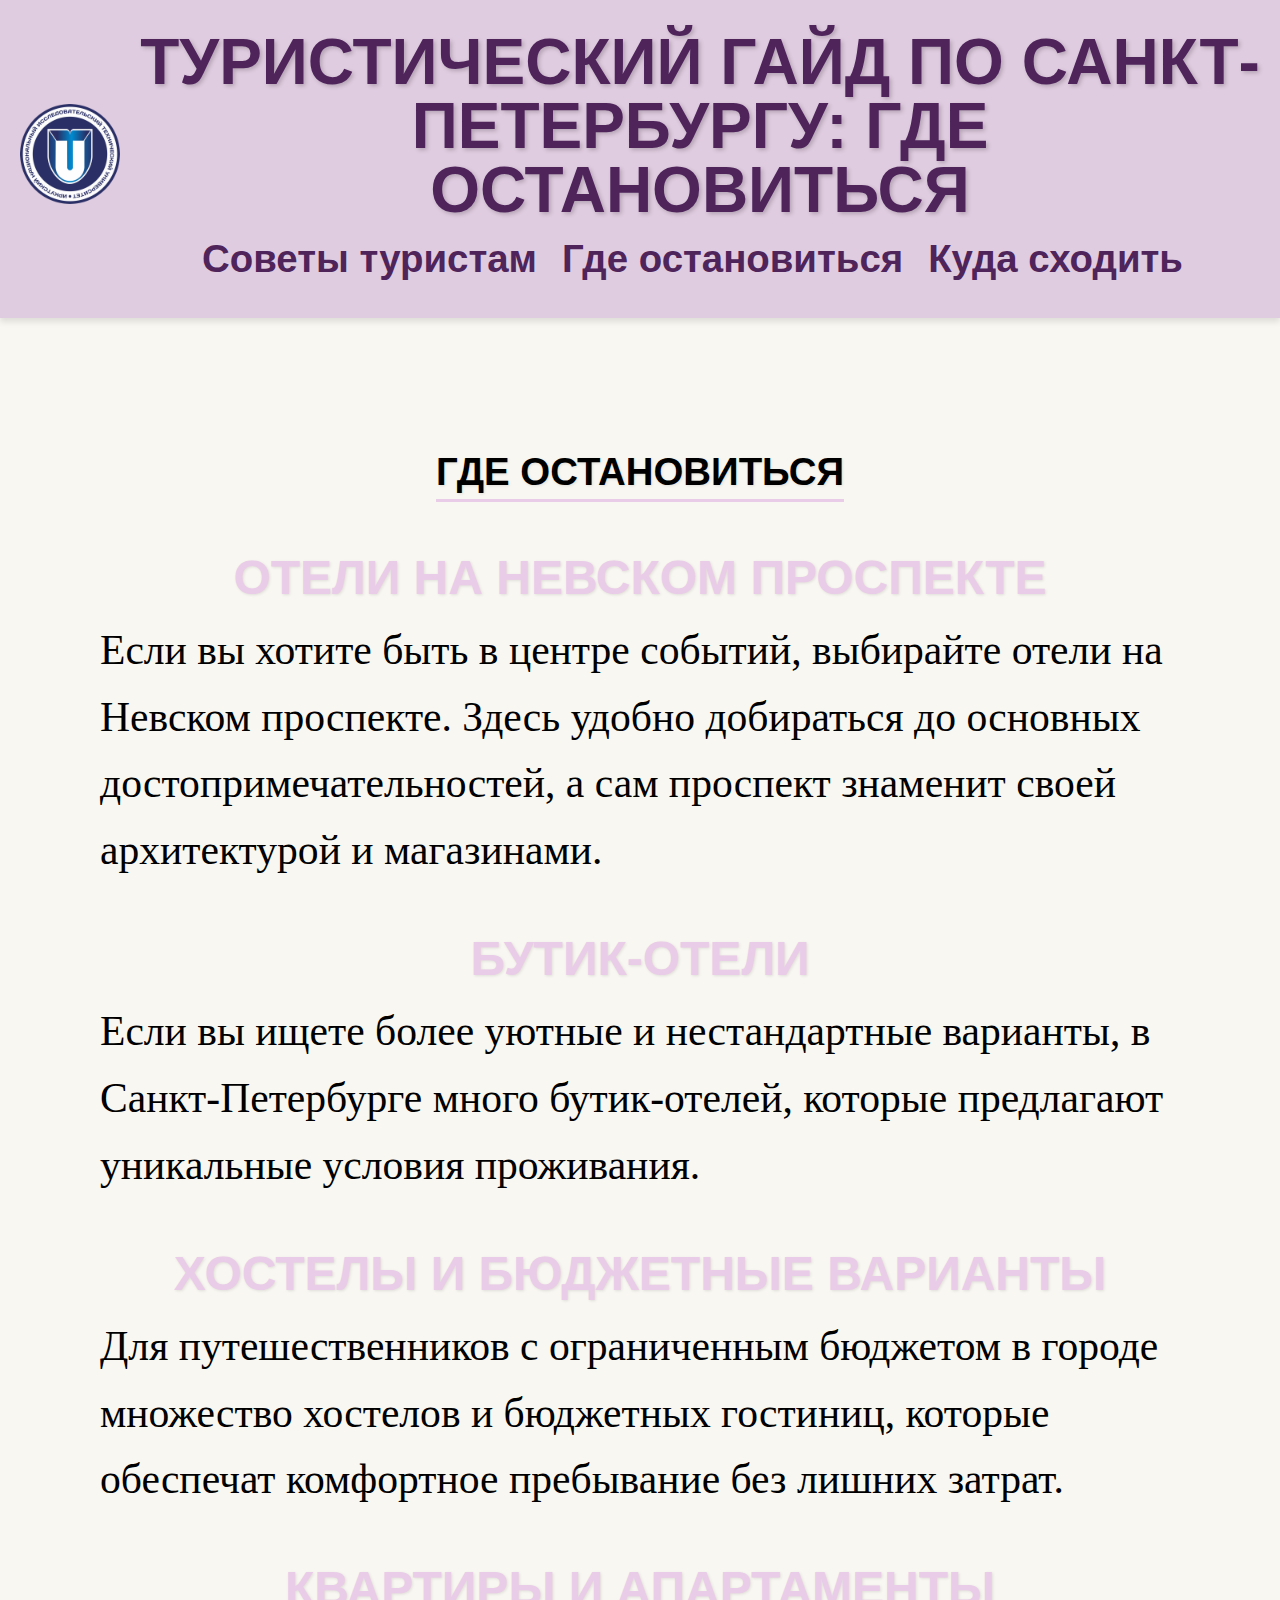
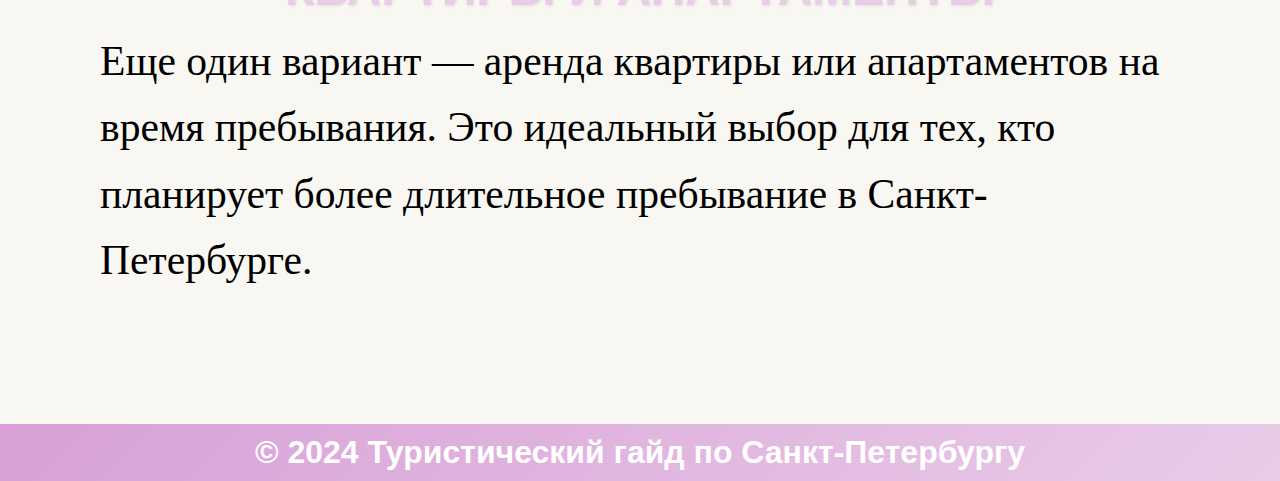
<file: where-to-stay.html>
<!DOCTYPE html>
<html lang="ru">
<head>
    <title>Туристический гайд по Санкт-Петербургу</title>
    <meta charset="utf-8">
    <link rel="stylesheet" href="style.css">
    <meta name="viewport" content="width=device-width, initial-scale=1.0">
    <link rel="icon" href="favicon.png">
    <!-- Yandex.Metrika counter -->
<script type="text/javascript" >
    (function(m,e,t,r,i,k,a){m[i]=m[i]||function(){(m[i].a=m[i].a||[]).push(arguments)};
    m[i].l=1*new Date();
    for (var j = 0; j < document.scripts.length; j++) {if (document.scripts[j].src === r) { return; }}
    k=e.createElement(t),a=e.getElementsByTagName(t)[0],k.async=1,k.src=r,a.parentNode.insertBefore(k,a)})
    (window, document, "script", "https://mc.yandex.ru/metrika/tag.js", "ym");
 
    ym(99082506, "init", {
         clickmap:true,
         trackLinks:true,
         accurateTrackBounce:true,
         webvisor:true
    });
 </script>
 <noscript><div><img src="https://mc.yandex.ru/watch/99082506" style="position:absolute; left:-9999px;" alt="" /></div></noscript>
 <!-- /Yandex.Metrika counter -->
</head>

<body class = "body">
    <header>
        <div class = "logo">
            <a title="www.istu.edu" href="https://www.istu.edu/"> <img src="logo.png" alt="Логотип университета" width="100"> </a>
        </div>
        <div class = "elements">
            <h1>Туристический гайд по Санкт-Петербургу: где остановиться</h1>
            <nav>
                <ul>
                    <li><a href="index.html">Советы туристам</a></li>
                    <li><a href="where-to-stay.html">Где остановиться</a></li>
                    <li><a href="what-to-do.html">Куда сходить</a></li>
        
                </ul>
            </nav>
        </div>
    </header>

    <main> 
        <article class ="container">
            <h2>Где остановиться</h2>
            <section>
                <h3>Отели на Невском проспекте</h3>
                <p>Если вы хотите быть в центре событий, выбирайте отели на Невском проспекте. Здесь удобно добираться до основных достопримечательностей, а сам проспект знаменит своей архитектурой и магазинами.</p>
            </section>
            <section>
                <h3>Бутик-отели</h3>
                <p>Если вы ищете более уютные и нестандартные варианты, в Санкт-Петербурге много бутик-отелей, которые предлагают уникальные условия проживания.</p>
            </section>
            <section>
                <h3>Хостелы и бюджетные варианты</h3>
                <p>Для путешественников с ограниченным бюджетом в городе множество хостелов и бюджетных гостиниц, которые обеспечат комфортное пребывание без лишних затрат.</p>
            </section>
            <section>
                <h3>Квартиры и апартаменты</h3>
                <p>Еще один вариант — аренда квартиры или апартаментов на время пребывания. Это идеальный выбор для тех, кто планирует более длительное пребывание в Санкт-Петербурге.</p>
            </section>    
        </article>
    </main> 
    <footer>
        <p>© 2024 Туристический гайд по Санкт-Петербургу</p>
    </footer>
</body>
</file>
<file: style.css>
body {
    font-family: 'Times New Roman', Georgia, serif;
    line-height: 1.6;
    background-color: #f9f7f1;
    margin: 0;
    padding: 0;
    font-size: clamp(16px, 2vw, 24px);
}
header {
    background-color: #e0cce0;
    color: #4e245b;
    padding: 30px 20px;
    box-shadow: 0 4px 6px rgba(0, 0, 0, 0.1); 
    display: flex;
    justify-content: flex-start;
    align-items: center;
}

.elements {
    flex-grow: 1;
    text-align: center;

}


header h1 {
    margin: 0;
    font: 700 clamp(1.5rem, 5vw, 3rem)/1 'Oswald', sans-serif;
    text-transform: uppercase;
    text-align: center;
    text-shadow: 2px 2px 4px rgba(0, 0, 0, 0.2);
}

nav ul {
    display: flex;
    justify-content: center;
    list-style: none;
    padding: 0;
    margin: 10px 0 0;
    flex-wrap: wrap; 
}


nav ul li {
    margin: 5px;
}

nav ul li a {
    color: #4e245b;
    text-decoration: none;
    font: bold clamp(1rem, 3vw, 1.5rem) 'Oswald', sans-serif;
    position: relative;
    transition: color 0.3s ease, transform 0.3s ease;
}
nav ul li a:hover {
    background-color: #e0cce0;
    color: #fff;
    transform: scale(1.05); 
}
main {
    padding: 20px;
}

div.logo {
    flex-shrink: 0;
    min-width: 80px;
    height: auto;
    margin-right: 20px;
    transition: max-width 0.3s ease;
}



.intro,
blockquote {
    background-color: #f4edf4;
    border-radius: 5px;
    border-left: 5px solid #e9cce8;
    padding: 15px;
}

blockquote {
    font-style: italic;
}

.container {
    display: inline-block; 
    gap: 20px;
    justify-items: center; 
}

figure {
    margin: 0 0 12px 0;
    text-align: center;
}

.container h2,
.container h3 {
    text-transform: uppercase;
    text-shadow: 1px 1px 3px rgba(0, 0, 0, 0.1);
}

.container h2 {
    font: 700 clamp(1.8rem, 3vw, 3rem) 'Oswald', sans-serif;
    border-bottom: 3px solid #e9cce8;
    padding-bottom: 5px;
    margin-bottom: 16px;
    text-align: center;
}

.container h3 {
    color: #e9cce8;
    font: 700 clamp(1.4rem, 2vw, 2rem) 'Oswald', sans-serif;
    margin-bottom: 12px;
    text-align: center;
}

.container p {
    margin: 10px 0;
}

.image-row img {
    height: auto;
    border-radius: 8px;
    box-shadow: 0 6px 12px rgba(0, 0, 0, 0.1); 
}

footer{
    background: linear-gradient(135deg, #d8a0d6, #e9cce8);
    color: #fff;
    text-decoration: none;
    text-align: center;
    padding: 10px 0;
    margin-top: 20px;
    font: bold clamp(1rem, 3vw, 1.5rem) 'Oswald', sans-serif;
    display: flex;
    flex-direction: column;
    align-items: center;
}

footer a {
    color: #fff;
}

footer p {
    margin: 0;
}


h3 + .image-row img {
    height: auto; 
    border-radius: 5px;
    box-shadow: 0 4px 8px rgba(0, 0, 0, 0.1);
}

/* Responsive styles */
@media (max-width: 480px) {
    nav ul {
        flex-direction: column;
        align-items: center;
    }

    nav ul li {
        margin: 0;
    }

    .intro,
    blockquote {
        font-size: 1.2rem;
    }

    header h1 {
        font-size: 1.8rem;
    }
    div.logo {
        max-width: 30px;
        margin-right: 0;
        margin-bottom: 10px;
        display: none !important;
    }

    .container p {
        font-size: 1.1rem;
    }

    nav ul li a {
        font-size: 1rem;
    }
    h3 + .image-row {
        flex-direction: column;
        gap: 8px;
    }
    .container {
        display: inline-block; 
    }
   
    .image-row img {
        width: 100%;
        height: auto;
    }

    figure {
        margin: 0 auto;
    }
}

@media (min-width: 481px) and (max-width: 768px) {
    .container p {
        font-size: 1.5rem;
    }
    .container {
        display:inline-block;
    }
    div.logo {
        max-width: 40px;
        display: none !important;
    }

    .image-row img {
        width: 100%;
        height: auto;
    }

    figure {
        margin: 0 auto;
    }
    .intro,
    blockquote {
        font-size: 1.4rem;
    }

    section img {
        max-width: 90%;
    }
    h3 + .image-row {
        flex-direction: column;
        gap: 10px; 
    }
}

@media (min-width: 769px) and (max-width: 1199px) {

    div.logo {
        max-width: 80px;
        display: none !important;
    }
    .container {
        gap: 20px;
    }

    .container p {
        font-size: 1.6rem;
    }

    .intro,
    blockquote {
        font-size: 1.7rem;
    }

    nav ul li a {
        font-size: 1.7rem;
    }
    footer{
        font-size: 1.7rem;
    }

    h3 + .image-row {
        flex-direction: row; 
        gap: 15px; 
    }
}


@media (min-width: 1200px) {
    main {
        padding: 100px;
    }
    div.logo {
        max-width: 150px; 
    }
    
    .intro,
    blockquote {
        font-size: 2.4rem;
    }

    nav ul li a {
        font-size: 2.4rem;
        padding-right:15px;
    }
    
    .container {
        gap: 40px;
        
    }
    .container h3 {
        font-size:3rem;
    }
    header h1 {
        font-size: 4rem;
    }
    .container p {
        font-size: 2.6rem;
    }
    footer{
        font-size: 2.0rem;
    }
    footer a{
        font-size: 1.8rem;
    }
}

@media (min-width: 1500px) {
    main {
        padding: 40px;
    }
    
    .intro,
    blockquote {
        font-size: 2.9rem;
    }

    nav ul li a {
        font-size: 2.9rem;
        padding-right:15px;
    }
    header .logo {
        max-width: 180px;

    }

    .container {
        gap: 40px;
        
    }

    .container p {
        font-size: 2.9rem;
    }
    footer{
        font-size: 2.9rem;
    }
    footer a{
        font-size: 2rem;
    }
}
</file>
